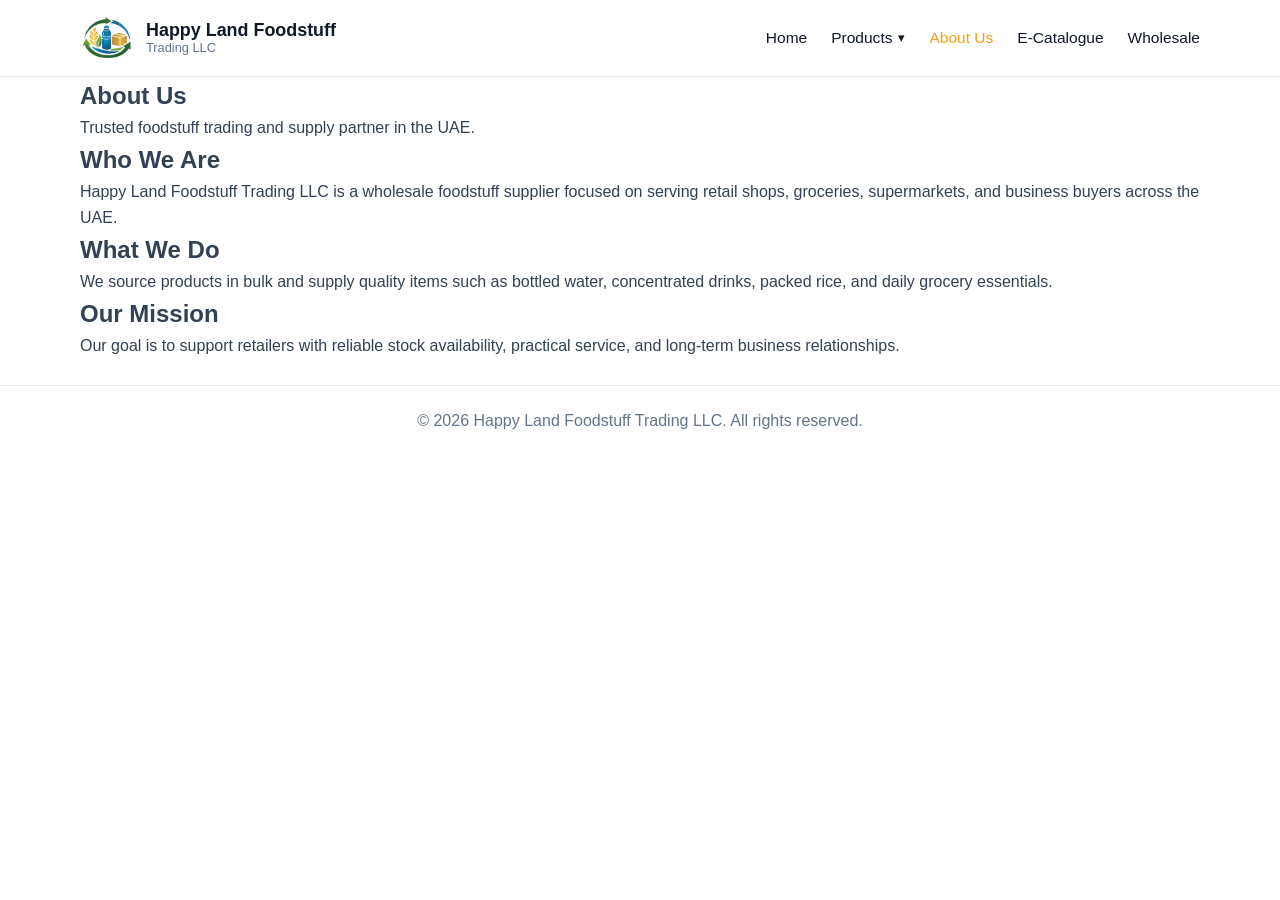
<file: about.html>
<!DOCTYPE html>
<html lang="en">
<head>
  <meta charset="UTF-8" />
  <meta name="viewport" content="width=device-width, initial-scale=1.0" />
  <title>About Us | Happy Land Foodstuff Trading LLC</title>
  <link rel="stylesheet" href="style.css" />
</head>
<body>
  <header class="site-header">
    <div class="container nav-wrap">
      <a href="index.html" class="brand">
        <img src="assets/logo/logo.png" alt="Happy Land Logo" class="brand-logo" />
        <div class="brand-text">
          <span class="brand-title">Happy Land Foodstuff</span>
          <span class="brand-subtitle">Trading LLC</span>
        </div>
      </a>

      <button class="menu-toggle" id="menuToggle" aria-label="Open menu">
        <span></span>
        <span></span>
        <span></span>
      </button>

      <nav class="main-nav" id="mainNav">
        <ul class="nav-list">
          <li><a href="index.html">Home</a></li>

          <li class="has-dropdown">
            <button class="dropdown-btn" type="button">
              Products
              <span class="arrow">▾</span>
            </button>
            <ul class="dropdown-menu">
              <li><a href="index.html#water">Water</a></li>
              <li><a href="index.html#concentrated-drinks">Concentrated Drinks</a></li>
              <li><a href="index.html#packed-rice">Packed Rice</a></li>
              <li><a href="index.html#grocery-items">Grocery Items</a></li>
            </ul>
          </li>

          <li><a href="about.html" class="active">About Us</a></li>
          <li><a href="ecatalogue.html">E-Catalogue</a></li>
          <li><a href="wholesale.html">Wholesale</a></li>
        </ul>
      </nav>
    </div>
  </header>

  <main class="page-main">
    <section class="page-banner">
      <div class="container">
        <h1>About Us</h1>
        <p>Trusted foodstuff trading and supply partner in the UAE.</p>
      </div>
    </section>

    <section class="page-section">
      <div class="container narrow">
        <h2>Who We Are</h2>
        <p>
          Happy Land Foodstuff Trading LLC is a wholesale foodstuff supplier focused on serving retail shops,
          groceries, supermarkets, and business buyers across the UAE.
        </p>

        <h2>What We Do</h2>
        <p>
          We source products in bulk and supply quality items such as bottled water, concentrated drinks,
          packed rice, and daily grocery essentials.
        </p>

        <h2>Our Mission</h2>
        <p>
          Our goal is to support retailers with reliable stock availability, practical service, and long-term
          business relationships.
        </p>
      </div>
    </section>
  </main>

  <footer class="site-footer">
    <div class="container footer-wrap">
      <p>© 2026 Happy Land Foodstuff Trading LLC. All rights reserved.</p>
    </div>
  </footer>

  <script src="script.js"></script>
</body>
</html>
</file>
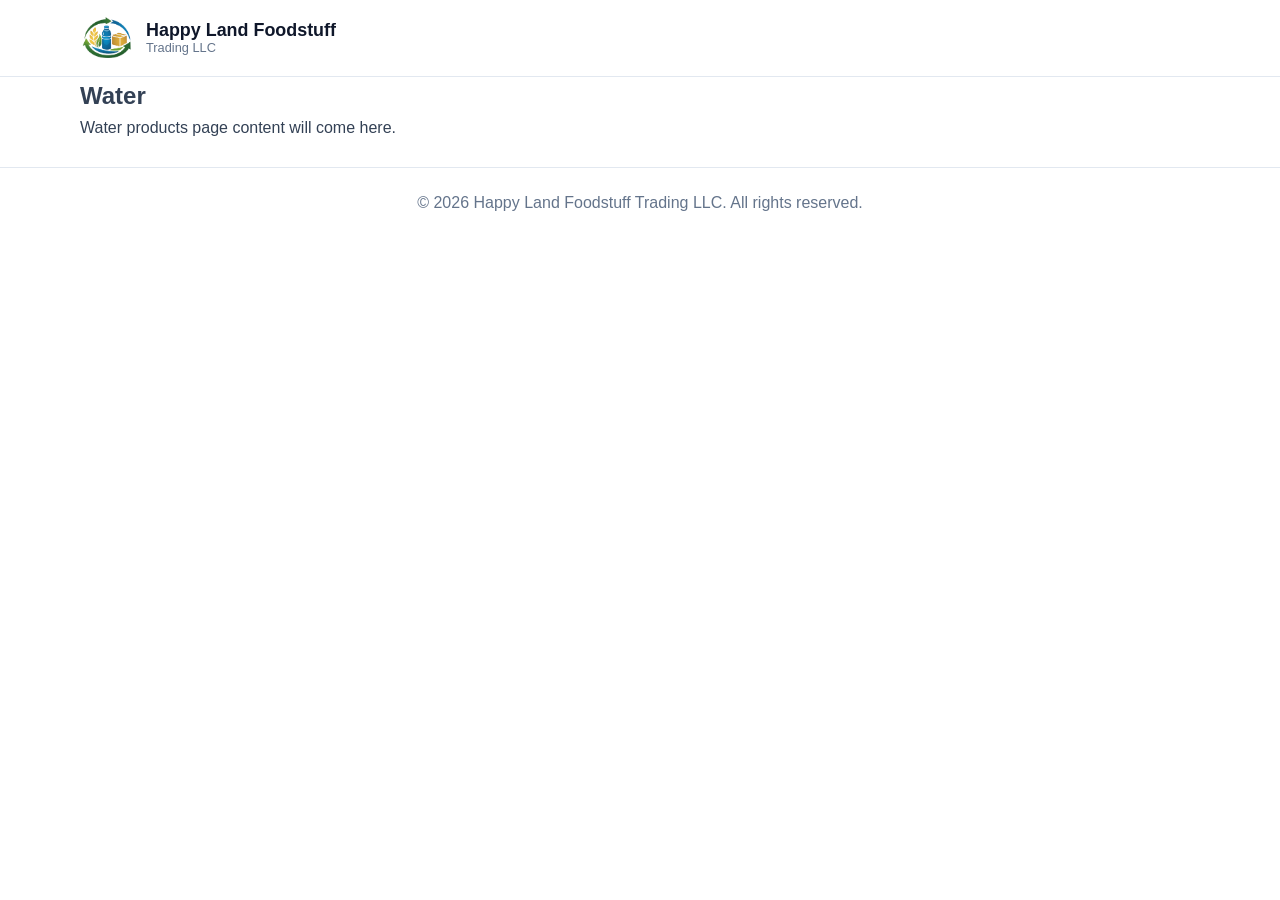
<file: cold-drinks-sodas.html>
<!DOCTYPE html>
<html lang="en">
<head>
  <meta charset="UTF-8" />
  <meta name="viewport" content="width=device-width, initial-scale=1.0" />
  <title>Water | Happy Land Foodstuff Trading LLC</title>
  <link rel="stylesheet" href="style.css" />
</head>
<body>
  <header class="site-header">
    <div class="container nav-wrap">
      <a href="index.html" class="brand">
        <img src="assets/logo/logo.png" alt="Happy Land Logo" class="brand-logo" />
        <div class="brand-text">
          <span class="brand-title">Happy Land Foodstuff</span>
          <span class="brand-subtitle">Trading LLC</span>
        </div>
      </a>
    </div>
  </header>

  <main class="category-placeholder">
    <div class="container">
      <h2>Water</h2>
      <p>Water products page content will come here.</p>
    </div>
  </main>

  <footer class="site-footer">
    <div class="container footer-wrap">
      <p>© 2026 Happy Land Foodstuff Trading LLC. All rights reserved.</p>
    </div>
  </footer>
</body>
</html>
</file>
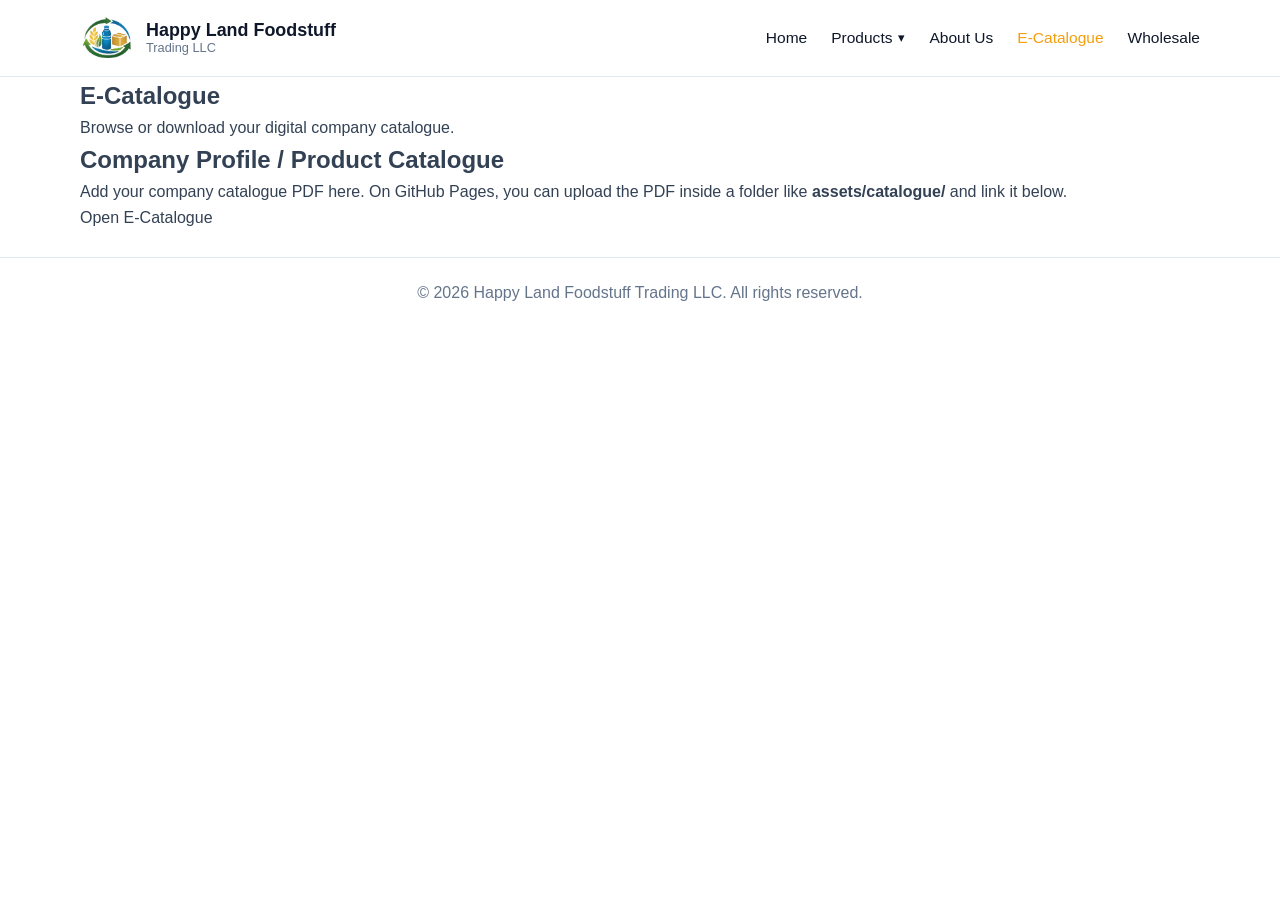
<file: ecatalogue.html>
<!DOCTYPE html>
<html lang="en">
<head>
  <meta charset="UTF-8" />
  <meta name="viewport" content="width=device-width, initial-scale=1.0" />
  <title>E-Catalogue | Happy Land Foodstuff Trading LLC</title>
  <link rel="stylesheet" href="style.css" />
</head>
<body>
  <header class="site-header">
    <div class="container nav-wrap">
      <a href="index.html" class="brand">
        <img src="assets/logo/logo.png" alt="Happy Land Logo" class="brand-logo" />
        <div class="brand-text">
          <span class="brand-title">Happy Land Foodstuff</span>
          <span class="brand-subtitle">Trading LLC</span>
        </div>
      </a>

      <button class="menu-toggle" id="menuToggle" aria-label="Open menu">
        <span></span>
        <span></span>
        <span></span>
      </button>

      <nav class="main-nav" id="mainNav">
        <ul class="nav-list">
          <li><a href="index.html">Home</a></li>

          <li class="has-dropdown">
            <button class="dropdown-btn" type="button">
              Products
              <span class="arrow">▾</span>
            </button>
            <ul class="dropdown-menu">
              <li><a href="index.html#water">Water</a></li>
              <li><a href="index.html#concentrated-drinks">Concentrated Drinks</a></li>
              <li><a href="index.html#packed-rice">Packed Rice</a></li>
              <li><a href="index.html#grocery-items">Grocery Items</a></li>
            </ul>
          </li>

          <li><a href="about.html">About Us</a></li>
          <li><a href="ecatalogue.html" class="active">E-Catalogue</a></li>
          <li><a href="wholesale.html">Wholesale</a></li>
        </ul>
      </nav>
    </div>
  </header>

  <main class="page-main">
    <section class="page-banner">
      <div class="container">
        <h1>E-Catalogue</h1>
        <p>Browse or download your digital company catalogue.</p>
      </div>
    </section>

    <section class="page-section">
      <div class="container narrow">
        <div class="catalogue-card">
          <h2>Company Profile / Product Catalogue</h2>
          <p>
            Add your company catalogue PDF here. On GitHub Pages, you can upload the PDF inside a folder like
            <strong>assets/catalogue/</strong> and link it below.
          </p>

          <a class="primary-btn" href="assets/catalogue/happy-land-catalogue.pdf" target="_blank">
            Open E-Catalogue
          </a>
        </div>
      </div>
    </section>
  </main>

  <footer class="site-footer">
    <div class="container footer-wrap">
      <p>© 2026 Happy Land Foodstuff Trading LLC. All rights reserved.</p>
    </div>
  </footer>

  <script src="script.js"></script>
</body>
</html>
</file>
<file: style.css>
:root {
  --primary: #0f172a;
  --secondary: #1e293b;
  --accent: #f59e0b;
  --light: #f8fafc;
  --border: #e2e8f0;
  --text: #334155;
  --white: #ffffff;
  --whatsapp: #25d366;
}

* {
  margin: 0;
  padding: 0;
  box-sizing: border-box;
}

html {
  scroll-behavior: smooth;
}

body {
  font-family: Arial, Helvetica, sans-serif;
  color: var(--text);
  background: var(--white);
  line-height: 1.6;
  overflow-x: hidden;
}

img {
  max-width: 100%;
  display: block;
}

a {
  text-decoration: none;
  color: inherit;
}

button {
  font: inherit;
}

.container {
  width: min(1120px, 92%);
  margin: 0 auto;
}

/* Header */
.site-header {
  position: sticky;
  top: 0;
  z-index: 999;
  background: var(--white);
  border-bottom: 1px solid var(--border);
}

.nav-wrap {
  display: flex;
  align-items: center;
  justify-content: space-between;
  min-height: 76px;
  gap: 20px;
  position: relative;
}

.brand {
  display: flex;
  align-items: center;
  gap: 12px;
  min-width: 0;
}

.brand-logo {
  width: 48px;
  height: 48px;
  object-fit: contain;
  flex-shrink: 0;
}

.brand-text {
  display: flex;
  flex-direction: column;
  line-height: 1.1;
}

.brand-title {
  font-size: 1rem;
  font-weight: 700;
  color: var(--primary);
}

.brand-subtitle {
  font-size: 0.8rem;
  color: #64748b;
}

.main-nav {
  display: flex;
}

.nav-list {
  list-style: none;
  display: flex;
  align-items: center;
  gap: 24px;
}

.nav-list > li {
  position: relative;
}

.nav-list a,
.dropdown-btn {
  font-size: 0.97rem;
  color: var(--primary);
  background: none;
  border: none;
  cursor: pointer;
  transition: color 0.2s ease;
}

.nav-list a:hover,
.dropdown-btn:hover,
.nav-list a.active {
  color: var(--accent);
}

.dropdown-btn {
  display: flex;
  align-items: center;
  gap: 6px;
}

.arrow {
  font-size: 0.8rem;
  transition: transform 0.2s ease;
}

.has-dropdown.open .arrow {
  transform: rotate(180deg);
}

.dropdown-menu {
  position: absolute;
  top: calc(100% + 12px);
  left: 0;
  min-width: 250px;
  background: var(--white);
  border: 1px solid var(--border);
  border-radius: 12px;
  list-style: none;
  padding: 10px 0;
  box-shadow: 0 18px 36px rgba(15, 23, 42, 0.08);
  opacity: 0;
  visibility: hidden;
  transform: translateY(10px);
  transition: 0.25s ease;
  z-index: 20;
}

.dropdown-menu li a {
  display: block;
  padding: 10px 16px;
}

.dropdown-menu li a:hover {
  background: var(--light);
  color: var(--accent);
}

.has-dropdown:hover .dropdown-menu {
  opacity: 1;
  visibility: visible;
  transform: translateY(0);
}

.menu-toggle {
  display: none;
  width: 44px;
  height: 44px;
  border: none;
  background: transparent;
  cursor: pointer;
  flex-shrink: 0;
}

.menu-toggle span {
  display: block;
  width: 24px;
  height: 2px;
  background: var(--primary);
  margin: 5px auto;
  transition: 0.3s ease;
}

/* Hero */
.promo-hero {
  width: 100%;
  overflow: hidden;
}

.promo-image {
  width: 100%;
  height: auto;
  display: block;
}

/* Marquee */
.promo-products-section {
  padding: 18px 0 26px;
  overflow: hidden;
}

.promo-products-section-alt {
  padding-top: 34px;
}

.promo-products-heading {
  font-size: 1.4rem;
  color: var(--primary);
  margin-bottom: 14px;
}

.promo-products-marquee {
  overflow: hidden;
  width: 100%;
}

.promo-products-track {
  display: flex;
  align-items: center;
  gap: 16px;
  width: max-content;
  animation: promoScroll 22s linear infinite;
}

.promo-product-card {
  flex: 0 0 auto;
  width: 160px;
  text-align: center;
}

.promo-product-image {
  width: 160px;
  height: 160px;
  object-fit: cover;
  border-radius: 12px;
}

.promo-product-title {
  margin-top: 8px;
  font-size: 0.95rem;
  color: var(--primary);
}

@keyframes promoScroll {
  from {
    transform: translateX(0);
  }
  to {
    transform: translateX(-50%);
  }
}

/* Categories */
.product-categories-section {
  padding: 34px 0 50px;
}

.product-categories-section-alt {
  padding-top: 40px;
}

.section-heading-wrap {
  text-align: center;
  margin-bottom: 24px;
}

.section-heading {
  font-size: 1.7rem;
  color: var(--primary);
  margin-bottom: 8px;
}

.categories-grid {
  display: grid;
  grid-template-columns: repeat(4, 1fr);
  gap: 20px;
}

.category-card {
  background: var(--white);
  border: 1px solid var(--border);
  border-radius: 18px;
  overflow: hidden;
  transition: transform 0.25s ease, box-shadow 0.25s ease;
}

.category-card:hover {
  transform: translateY(-4px);
  box-shadow: 0 18px 30px rgba(15, 23, 42, 0.08);
}

.category-card-image {
  width: 100%;
  height: 250px;
  object-fit: cover;
}

.category-card-content {
  padding: 16px 14px 18px;
  text-align: center;
}

.category-card-content h3 {
  font-size: 1.02rem;
  color: var(--primary);
  margin-bottom: 12px;
}

.category-btn {
  display: inline-block;
  padding: 10px 18px;
  border-radius: 999px;
  background: var(--accent);
  color: #111827;
  font-weight: 700;
  font-size: 0.92rem;
  transition: transform 0.2s ease, opacity 0.2s ease;
}

.category-btn:hover {
  transform: translateY(-2px);
  opacity: 0.95;
}

/* Full width banners */
.full-banner-section {
  width: 100%;
  padding: 10px 0 6px;
}

.full-banner-image {
  width: 100%;
  height: 420px;
  object-fit: cover;
  display: block;
  margin-bottom: 16px;
}

/* Footer */
.site-footer {
  border-top: 1px solid var(--border);
  background: var(--white);
  margin-top: 26px;
}

.footer-wrap {
  padding: 22px 0;
  text-align: center;
  color: #64748b;
}

/* Navbar WhatsApp button */
.whatsapp-nav {
  display: flex;
  align-items: center;
}

.nav-list .whatsapp-btn {
  display: inline-flex;
  align-items: center;
  justify-content: center;
  background: var(--whatsapp);
  color: #ffffff !important;
  padding: 10px 18px;
  border-radius: 999px;
  font-size: 0.9rem;
  font-weight: 700;
  line-height: 1;
  white-space: nowrap;
}

.nav-list .whatsapp-btn:hover,
.nav-list .whatsapp-btn:focus,
.nav-list .whatsapp-btn:active {
  background: var(--whatsapp);
  color: #ffffff !important;
}

/* Floating WhatsApp */
.whatsapp-float {
  position: fixed;
  right: max(16px, env(safe-area-inset-right));
  bottom: max(16px, env(safe-area-inset-bottom));
  width: 58px;
  height: 58px;
  background: var(--whatsapp);
  color: #ffffff;
  border-radius: 50%;
  display: flex;
  align-items: center;
  justify-content: center;
  z-index: 2000;
  box-shadow: 0 10px 24px rgba(0, 0, 0, 0.2);
}

.whatsapp-float:hover,
.whatsapp-float:focus,
.whatsapp-float:active {
  background: var(--whatsapp);
  color: #ffffff;
}

.whatsapp-icon {
  width: 30px;
  height: 30px;
  display: block;
  flex-shrink: 0;
}

/* Tablet */
@media (min-width: 768px) {
  .brand-logo {
    width: 54px;
    height: 54px;
  }

  .brand-title {
    font-size: 1.12rem;
  }

  .promo-image {
    height: 380px;
    object-fit: cover;
  }
}

@media (min-width: 992px) {
  .promo-image {
    height: 460px;
    object-fit: cover;
  }
}

@media (max-width: 991px) {
  .categories-grid {
    grid-template-columns: repeat(2, 1fr);
  }

  .category-card-image {
    height: 220px;
  }

  .full-banner-image {
    height: 320px;
  }
}

/* Mobile nav */
@media (max-width: 900px) {
  .menu-toggle {
    display: block;
  }

  .main-nav {
    position: absolute;
    top: calc(100% + 1px);
    left: 0;
    width: 100%;
    background: var(--white);
    border-bottom: 1px solid var(--border);
    display: none;
    z-index: 1000;
  }

  .main-nav.open {
    display: block;
  }

  .nav-list {
    flex-direction: column;
    align-items: stretch;
    gap: 0;
    padding: 12px 0;
  }

  .nav-list li {
    width: 100%;
  }

  .nav-list a,
  .dropdown-btn {
    display: flex;
    width: 100%;
    justify-content: space-between;
    align-items: center;
    padding: 14px 20px;
  }

  .dropdown-menu {
    position: static;
    opacity: 1;
    visibility: visible;
    transform: none;
    display: none;
    box-shadow: none;
    border: none;
    border-top: 1px solid var(--border);
    border-radius: 0;
    padding: 0;
    margin: 0;
    min-width: 100%;
  }

  .has-dropdown:hover .dropdown-menu {
    opacity: 1;
    visibility: visible;
    transform: none;
  }

  .has-dropdown.open .dropdown-menu {
    display: block;
  }

  .dropdown-menu li a {
    padding-left: 34px;
  }

  .whatsapp-nav {
    padding: 12px 20px;
  }

  .nav-list .whatsapp-btn {
    width: auto;
    padding: 10px 16px;
  }
}

@media (max-width: 767px) {
  .brand-title {
    font-size: 0.95rem;
  }

  .brand-subtitle {
    font-size: 0.75rem;
  }

  .promo-image {
    height: 220px;
    object-fit: cover;
  }

  .promo-products-section {
    padding: 14px 0 20px;
  }

  .promo-products-heading {
    font-size: 1.15rem;
    margin-bottom: 10px;
  }

  .promo-products-track {
    gap: 12px;
  }

  .promo-product-card {
    width: 110px;
  }

  .promo-product-image {
    width: 110px;
    height: 110px;
    border-radius: 10px;
  }

  .promo-product-title {
    font-size: 0.85rem;
  }

  .product-categories-section,
  .product-categories-section-alt {
    padding: 24px 0 34px;
  }

  .section-heading {
    font-size: 1.35rem;
  }

  .categories-grid {
    grid-template-columns: 1fr;
    gap: 16px;
  }

  .category-card-image {
    height: 220px;
  }

  .category-card-content h3 {
    font-size: 1rem;
  }

  .category-btn {
    width: 100%;
    text-align: center;
  }

  .full-banner-image {
    height: 220px;
    margin-bottom: 12px;
  }

  .whatsapp-float {
    width: 54px;
    height: 54px;
    right: max(12px, env(safe-area-inset-right));
    bottom: max(12px, env(safe-area-inset-bottom));
  }

  .whatsapp-icon {
    width: 28px;
    height: 28px;
  }
}
</file>
